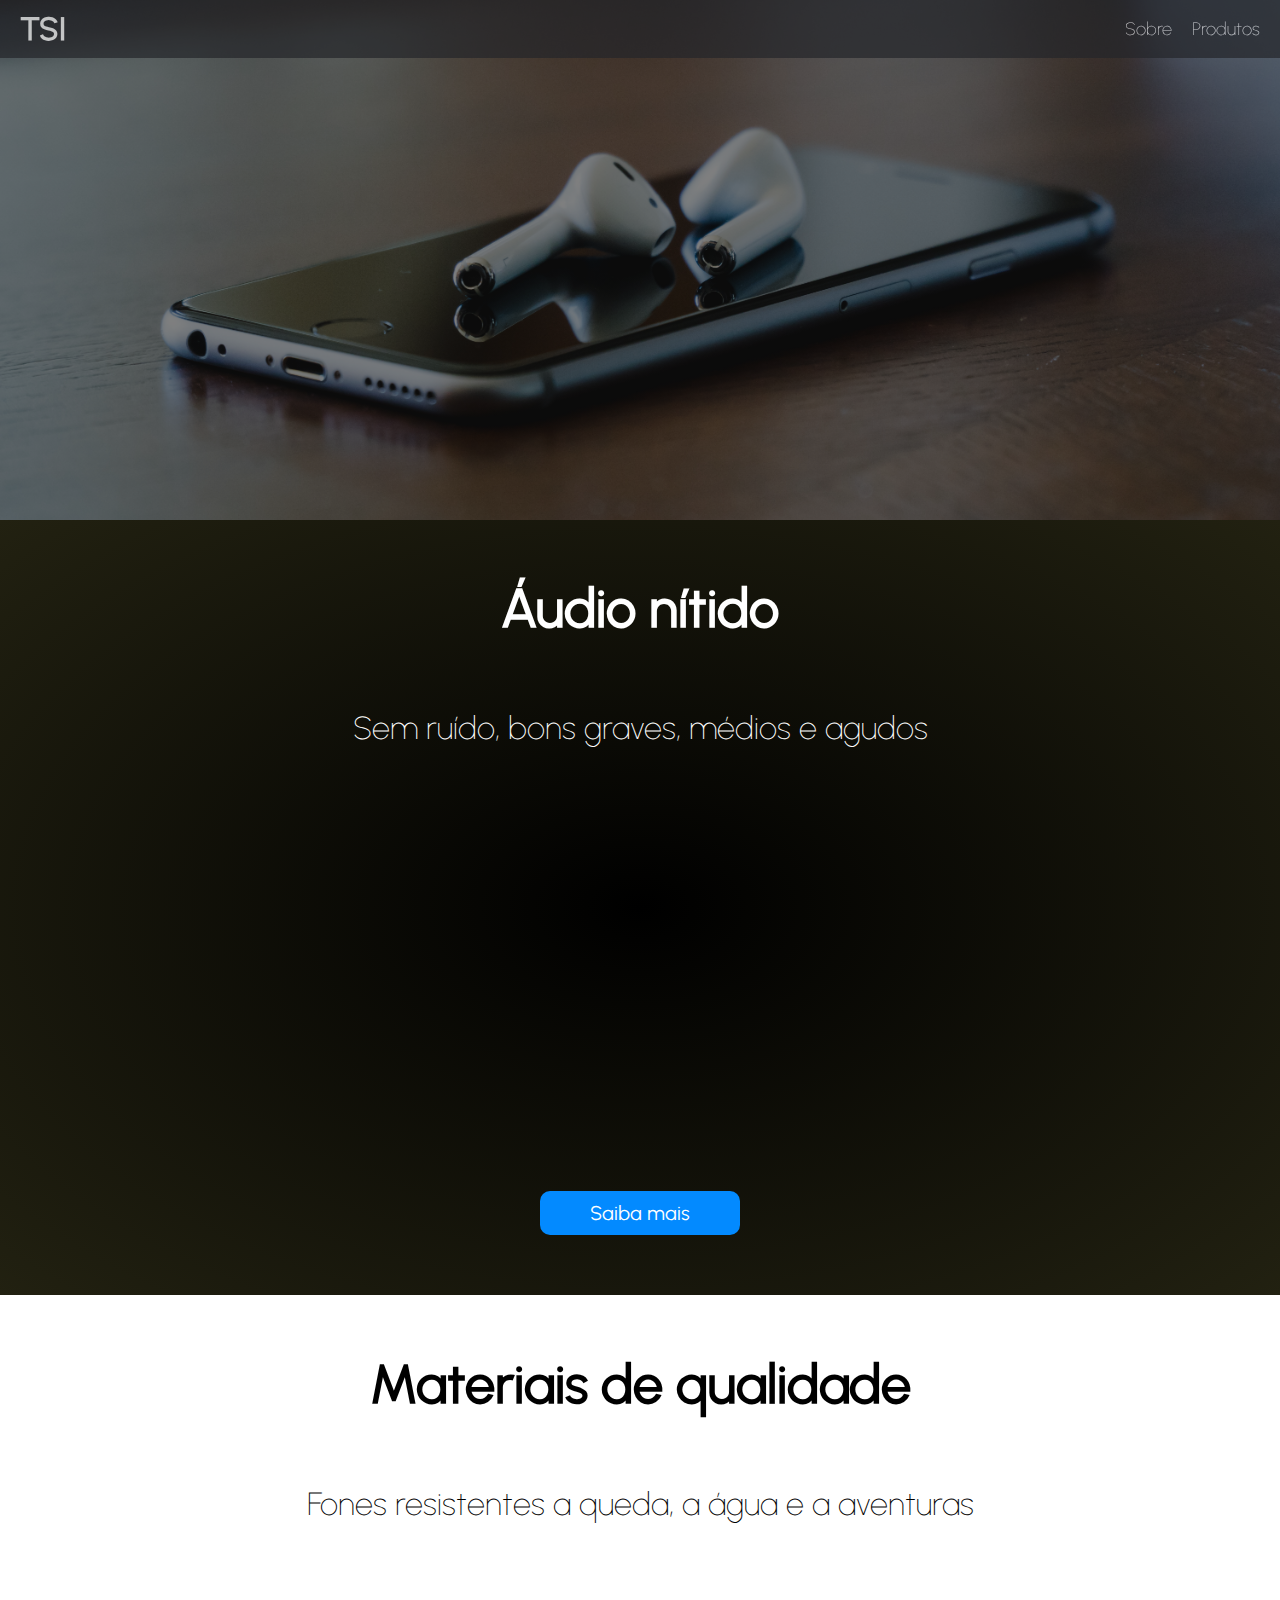
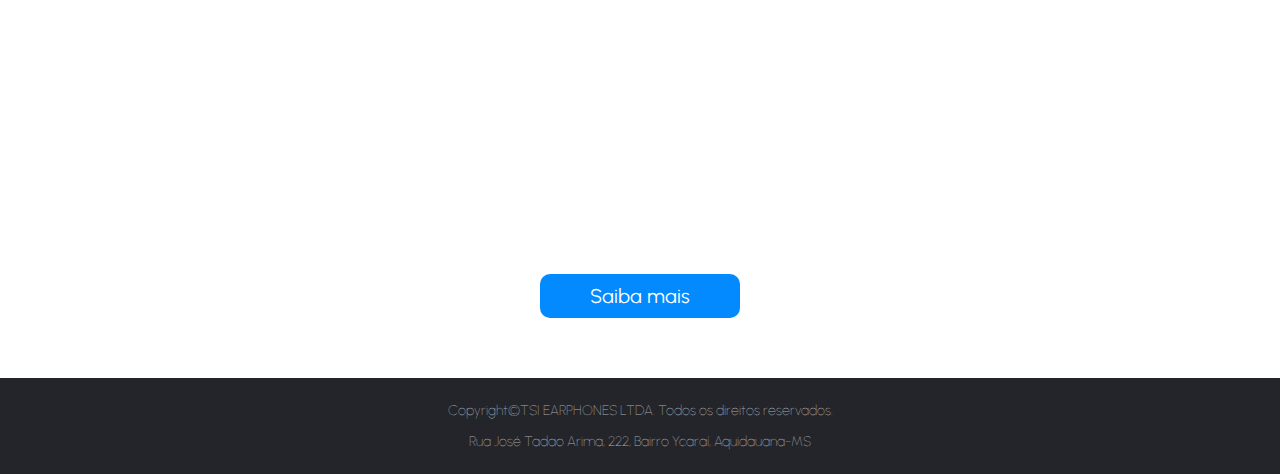
<file: index.html>
<!DOCTYPE html>
<html lang="pt-BR" prefix="og: https://ogp.me/ns#">
  <head>
    <meta charset="UTF-8" />
    <meta name="viewport" content="width=device-width, initial-scale=1.0" />
    <link rel="icon" href="icon/favicon.ico" type="image/x-icon" />
    <link rel="stylesheet" href="css/fonts.css" />
    <link rel="stylesheet" href="css/keyframes.css" />
    <link rel="stylesheet" href="css/index.css" />
    <link rel="stylesheet" href="css/responsive.css" />
    <title>TSI Earphones</title>

    <!-- Open Graph -->
    <meta property="og:title" content="TSI Earphones" />
    <meta
      property="og:description"
      content="Super qualidade de áudio a um preço justo" />
    <meta property="og:type" content="website" />
    <meta property="og:url" content="https://tsiearphones.vercel.app" />
    <meta
      property="og:image"
      content="https://tsiearphones.vercel.app/img/fone_og.jpg" />
  </head>
  <body>
    <header>
      <h1 id="app-title">TSI</h1>
      <a href="aboutUs.html" id="about">Sobre</a>
      <a href="products.html" id="products">Produtos</a>
    </header>

    <div id="hero">
      <div id="hero-text">
        <div id="slogan">
          <span style="--i: 1">S</span>
          <span style="--i: 2">u</span>
          <span style="--i: 3">p</span>
          <span style="--i: 4">e</span>
          <span style="--i: 5">r</span>
          <span style="--i: 6">&nbsp;</span>
          <span style="--i: 7">q</span>
          <span style="--i: 8">u</span>
          <span style="--i: 9">a</span>
          <span style="--i: 10">l</span>
          <span style="--i: 11">i</span>
          <span style="--i: 12">d</span>
          <span style="--i: 13">a</span>
          <span style="--i: 14">d</span>
          <span style="--i: 15">e</span>
          <span style="--i: 16">&nbsp;</span>
          <span style="--i: 17">d</span>
          <span style="--i: 18">e</span>
          <span style="--i: 19">&nbsp;</span>
          <span style="--i: 20">á</span>
          <span style="--i: 21">u</span>
          <span style="--i: 22">d</span>
          <span style="--i: 23">i</span>
          <span style="--i: 24">o</span>
        </div>
        <p>... e por um preço justo!</p>
      </div>
    </div>

    <div class="marketing-black">
      <h1 class="white-title">Áudio nítido</h1>
      <p class="white-description">Sem ruído, bons graves, médios e agudos</p>
      <img
        src="img/fone1.png"
        alt="Fone de ouvido do tipo intra auricular"
        class="product" />
      <button class="know-more">Saiba mais</button>
    </div>

    <div class="marketing-white">
      <h1 class="black-title">Materiais de qualidade</h1>
      <p class="black-description">
        Fones resistentes a queda, a água e a aventuras
      </p>
      <img
        src="img/fone2.png"
        alt="Fone de ouvido do tipo concha"
        class="product" />
      <button class="know-more">Saiba mais</button>
    </div>

    <footer>
      <p>Copyright&copy;TSI EARPHONES LTDA. Todos os direitos reservados.</p>
      <p>Rua José Tadao Arima, 222, Bairro Ycaraí, Aquidauana-MS</p>
    </footer>
  </body>
</html>
</file>
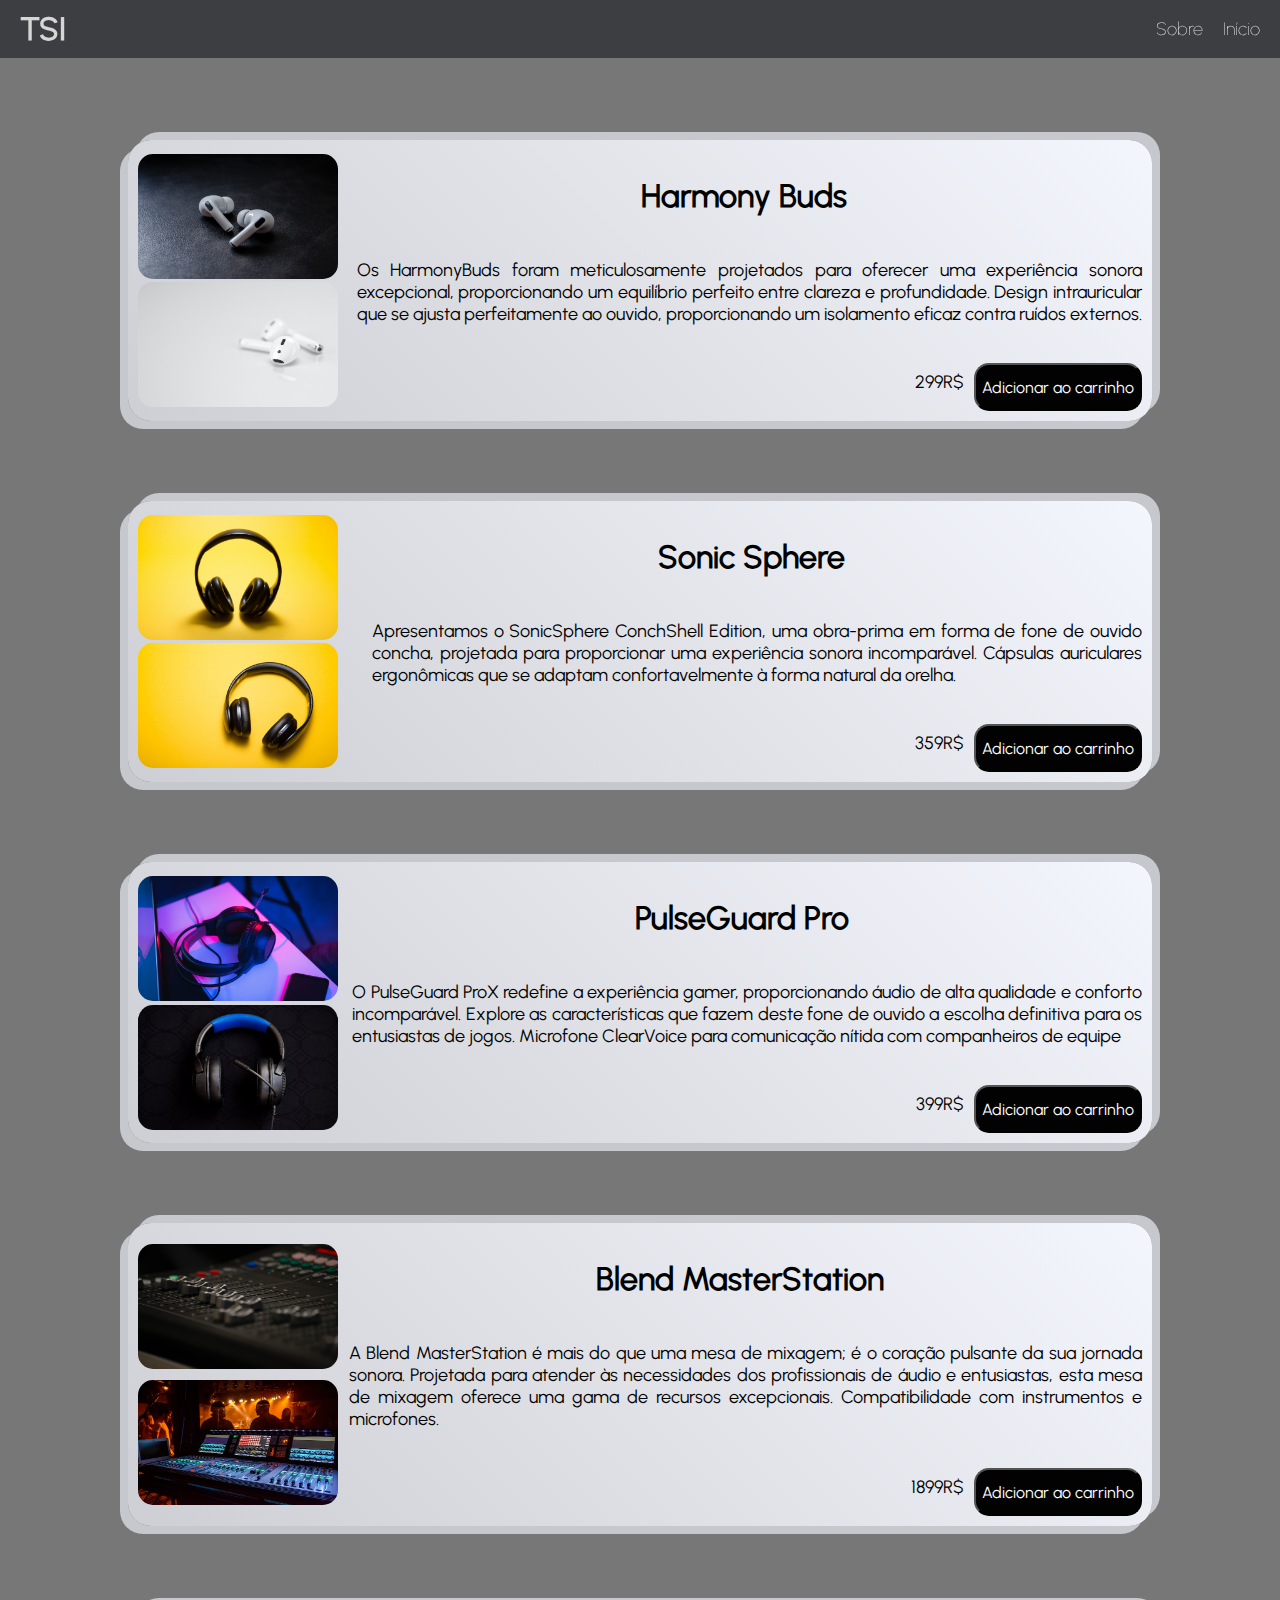
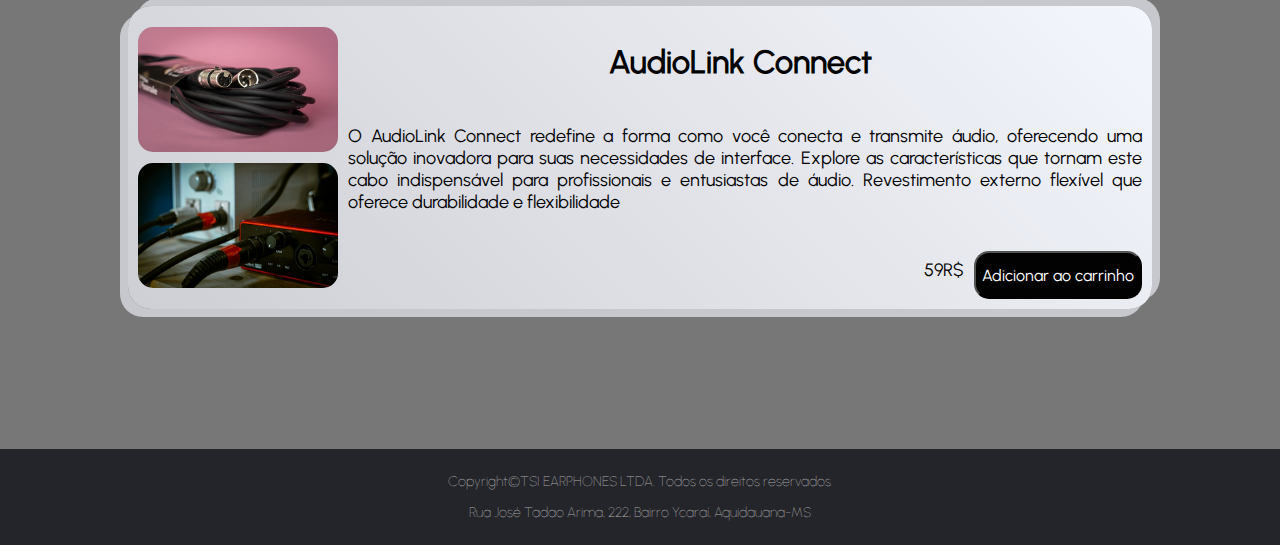
<file: products.html>
<!DOCTYPE html>
<html lang="pt-BR" prefix="og: https://ogp.me/ns#">
  <head>
    <meta charset="UTF-8" />
    <meta name="viewport" content="width=device-width, initial-scale=1.0" />
    <link rel="icon" href="icon/favicon.ico" type="image/x-icon" />
    <link rel="stylesheet" href="css/fonts.css" />
    <link rel="stylesheet" href="css/keyframes.css" />
    <link rel="stylesheet" href="css/index.css" />
    <link rel="stylesheet" href="css/products.css" />
    <link rel="stylesheet" href="css/responsive.css" />
    <title>TSI Products</title>

    <!-- Open Graph -->
    <meta property="og:title" content="TSI Earphones Products" />
    <meta
      property="og:description"
      content="Super qualidade de áudio a um preço justo" />
    <meta property="og:type" content="website" />
    <meta
      property="og:url"
      content="https://tsiearphones.vercel.app/img/fone_og.jpg" />
    <meta
      property="og:image"
      content="https://tsiearphones.vercel.app/img/fone_og.jpg" />
  </head>
  <body>
    <header>
      <h1 id="app-title">TSI</h1>
      <a href="aboutUs.html" id="about">Sobre</a>
      <a href="index.html" id="home">Início</a>
    </header>

    <div id="container">
      <div class="product-card">
        <div class="img-container">
          <img src="img/fone-intra1.jpg" alt="Fone Intra" />
          <img src="img/fone-intra2.jpg" alt="Fona Intra" />
        </div>
        <div class="description-container">
          <div class="product-specs">
            <div class="product-name">
              <h2 class="product-label">Harmony Buds</h2>
            </div>
            <div class="product-description">
              <p class="product-paragraph">
                Os HarmonyBuds foram meticulosamente projetados para oferecer
                uma experiência sonora excepcional, proporcionando um equilíbrio
                perfeito entre clareza e profundidade. Design intrauricular que
                se ajusta perfeitamente ao ouvido, proporcionando um isolamento
                eficaz contra ruídos externos.
              </p>
            </div>
          </div>
          <div class="buy-info">
            <p class="price">299R$</p>
            <button class="buy-btn">Adicionar ao carrinho</button>
          </div>
        </div>
      </div>
      <div class="product-card">
        <div class="img-container">
          <img src="img/fone-concha1.jpg" alt="Fone Concha" />
          <img src="img/fone-concha2.jpg" alt="Fone Concha" />
        </div>
        <div class="description-container">
          <div class="product-specs">
            <div class="product-name">
              <h2 class="product-label">Sonic Sphere</h2>
            </div>
            <div class="product-description">
              <p class="product-paragraph">
                Apresentamos o SonicSphere ConchShell Edition, uma obra-prima em
                forma de fone de ouvido concha, projetada para proporcionar uma
                experiência sonora incomparável. Cápsulas auriculares
                ergonômicas que se adaptam confortavelmente à forma natural da
                orelha.
              </p>
            </div>
          </div>
          <div class="buy-info">
            <p class="price">359R$</p>
            <button class="buy-btn">Adicionar ao carrinho</button>
          </div>
        </div>
      </div>
      <div class="product-card">
        <div class="img-container">
          <img src="img/fone-gamer1.jpg" alt="Fone Gamer" />
          <img src="img/fone-gamer2.jpg" alt="Fone Gamer" />
        </div>
        <div class="description-container">
          <div class="product-specs">
            <div class="product-name">
              <h2 class="product-label">PulseGuard Pro</h2>
            </div>
            <div class="product-description">
              <p class="product-paragraph">
                O PulseGuard ProX redefine a experiência gamer, proporcionando
                áudio de alta qualidade e conforto incomparável. Explore as
                características que fazem deste fone de ouvido a escolha
                definitiva para os entusiastas de jogos. Microfone ClearVoice
                para comunicação nítida com companheiros de equipe
              </p>
            </div>
          </div>
          <div class="buy-info">
            <p class="price">399R$</p>
            <button class="buy-btn">Adicionar ao carrinho</button>
          </div>
        </div>
      </div>
      <div class="product-card">
        <div class="img-container">
          <img src="img/console-mixagem1.jpg" alt="Mesa de mixagem de som" />
          <img src="img/console-mixagem2.jpg" alt="Mesa de mixagem de som" />
        </div>
        <div class="description-container">
          <div class="product-specs">
            <div class="product-name">
              <h2 class="product-label">Blend MasterStation</h2>
            </div>
            <div class="product-description">
              <p class="product-paragraph">
                A Blend MasterStation é mais do que uma mesa de mixagem; é o
                coração pulsante da sua jornada sonora. Projetada para atender
                às necessidades dos profissionais de áudio e entusiastas, esta
                mesa de mixagem oferece uma gama de recursos excepcionais.
                Compatibilidade com instrumentos e microfones.
              </p>
            </div>
          </div>
          <div class="buy-info">
            <p class="price">1899R$</p>
            <button class="buy-btn">Adicionar ao carrinho</button>
          </div>
        </div>
      </div>
      <div class="product-card">
        <div class="img-container">
          <img
            src="img/interface-cable1.jpg"
            alt="Cabo de interface de áudio" />
          <img
            src="img/interface-cable2.jpg"
            alt="Cabo de interface de áudio" />
        </div>
        <div class="description-container">
          <div class="product-specs">
            <div class="product-name">
              <h2 class="product-label">AudioLink Connect</h2>
            </div>
            <div class="product-description">
              <p class="product-paragraph">
                O AudioLink Connect redefine a forma como você conecta e
                transmite áudio, oferecendo uma solução inovadora para suas
                necessidades de interface. Explore as características que tornam
                este cabo indispensável para profissionais e entusiastas de
                áudio. Revestimento externo flexível que oferece durabilidade e
                flexibilidade
              </p>
            </div>
          </div>
          <div class="buy-info">
            <p class="price">59R$</p>
            <button class="buy-btn">Adicionar ao carrinho</button>
          </div>
        </div>
      </div>
    </div>
    <footer>
      <p>Copyright&copy;TSI EARPHONES LTDA. Todos os direitos reservados.</p>
      <p>Rua José Tadao Arima, 222, Bairro Ycaraí, Aquidauana-MS</p>
    </footer>
  </body>
</html>
</file>
<file: css/fonts.css>
@font-face {
  font-family: 'thin';
  src: url(../fonts/Urbanist-Thin.ttf);
}

@font-face {
  font-family: 'italic';
  src: url(../fonts/Urbanist-ThinItalic.ttf);
}

@font-face {
  font-family: 'regular';
  src: url(../fonts/Urbanist-Regular.ttf);
}
</file>
<file: css/keyframes.css>
@keyframes simple-grow {
  from {
    font-size: 0;
    opacity: 0;
  }

  to {
    font-size: 62px;
    opacity: 1;
  }
}

@keyframes grow {
  0% {
    font-size: 0;
    opacity: 0;
  }

  25% {
    font-size: 10px;
    opacity: 0.2;
  }

  50% {
    font-size: 40px;
    opacity: 0.5;
  }

  75% {
    font-size: 50px;
    opacity: 0.7;
  }

  100% {
    font-size: 62px;
    opacity: 1;
  }
}

@keyframes smoking-fade-in {
  0% {
    opacity: 0;
    filter: blur(50px);
  }

  100% {
    opacity: 1;
    filter: blur(0);
  }
}

@keyframes smoking-fade-out {
  0% {
    opacity: 1;
    filter: blur(0);
  }

  100% {
    opacity: 0;
    filter: blur(50px);
  }
}

@keyframes flip {
  0%,
  75% {
    transform: rotateY(360deg);
  }
}

@keyframes smooth-fade-in {
  from {
    opacity: 0;
  }

  to {
    opacity: 1;
  }
}
</file>
<file: css/index.css>
body {
  margin: 0;
}

:root {
  --hero-image: url(../img/hero.jpg);
  --header-color: #24252a;
  --marketing-black-background: radial-gradient(#000, #222111);
  --marketing-white-background: #fff;
  --footer-color: #24252a;
}

header {
  background-color: var(--header-color);
  padding: 10px 20px;
  display: flex;
  align-items: center;
  filter: opacity(0.7);
  position: fixed;
  top: 0;
  width: 100%;
  box-sizing: border-box;
  z-index: 1;
}

#app-title,
#about,
#products,
#home {
  color: #fff;
}

#app-title {
  font-family: "regular";
  margin: 0;
}

#about,
#products,
#home {
  font-family: "thin";
  font-size: 18px;
  text-decoration: none;
}

#about:hover,
#products:hover,
#home:hover {
  color: #ccc;
}

#about {
  margin: 0 20px 0 auto;
}

#hero {
  background: linear-gradient(rgba(0, 0, 0, 0.5), rgba(0, 0, 0, 0.5)),
    var(--hero-image);
  height: 500px;
  padding: 10px;
  background-position: center;
  background-repeat: no-repeat;
  background-size: cover;
  position: relative;
}

#hero-text {
  position: absolute;
  top: 50%;
  left: 50%;
  transform: translate(-50%, -50%);
  color: #fff;
  width: 100%;
}

#slogan {
  text-align: center;
}

#slogan span {
  font-family: "regular";
  font-size: 62px;
  opacity: 0;
  font-weight: bold;
  letter-spacing: -5px;
  animation: smoking-fade-in 500ms;
  animation-delay: calc(50ms * var(--i));
  animation-fill-mode: forwards;
}

#hero-text p {
  text-align: center;
  font-family: "italic";
  font-size: 48px;
  opacity: 0;
  animation: smoking-fade-in 1s;
  animation-delay: 1s;
  animation-fill-mode: forwards;
}

.marketing-black,
.marketing-white {
  padding: 20px;
  display: flex;
  flex-direction: column;
  align-items: center;
}

.marketing-black:hover .product,
.marketing-white:hover .product {
  animation: smoking-fade-in 2s;
  animation-fill-mode: forwards;
}

.marketing-black {
  background: var(--marketing-black-background);
}

.white-title,
.white-description {
  color: #fff;
}

.white-title,
.black-title {
  font-family: "regular";
  font-size: 54px;
}

.white-description,
.black-description {
  font-family: "thin";
  font-size: 32px;
}

.product {
  width: 30%;
  opacity: 0;
  animation: smoking-fade-out 2s;
}

.know-more {
  margin: 40px 0;
  background-color: #038aff;
  border: none;
  width: 200px;
  padding: 10px 0;
  color: #fff;
  font-family: "regular";
  font-size: 20px;
  border-radius: 10px;
  cursor: pointer;
}

.marketing-white {
  background-color: var(--marketing-white-background);
}

footer {
  background-color: var(--footer-color);
  padding: 10px 20px;
}

footer p {
  color: #aaa;
  font-family: "thin";
  font-size: 14px;
  text-align: center;
}
</file>
<file: css/responsive.css>
@media screen and (max-width: 600px) {
  #hero {
    height: 300px;
  }

  #slogan span {
    font-size: 30px;
  }

  #hero-text p {
    font-size: 24px;
  }

  .marketing-black:hover .product,
  .marketing-white:hover .product {
    animation: none;
  }

  .white-title,
  .black-title {
    font-size: 36px;
    text-align: center;
  }

  .white-description,
  .black-description {
    font-size: 24px;
    text-align: center;
  }

  .product {
    animation: none;
    opacity: 1;
    width: 80%;
  }
}

@media screen and (max-width: 1300px) {
  #container {
    width: 80vw;
  }
}

@media screen and (max-width: 800px) {
  #container {
    width: 90vw;
  }
}

@media screen and (max-width: 690px) {
  .img-container {
    width: 40%;
  }

  .img-container img {
    height: 100px;
    width: 150px;
    margin: 15px;
  }
  .product-label {
    font-size: 100%;
  }
  .product-paragraph {
    font-size: medium;
  }
  .price {
    font-size: 75%;
  }
  .buy-btn {
    font-size: 75%;
  }
  .about-info {
    width: 70vw;
    text-align: left;
  }
  .about-info h2 {
    font-size: medium;
  }

  .about-info p {
    font-size: small;
  }
}

@media screen and (max-width: 600px) {
  .product-description {
    text-align: left;
  }
}

@media screen and (max-width: 490px) {
  .img-container {
    justify-content: center;
  }
  .img-container img {
    height: 75px;
    width: 100px;
    margin: 10px;
  }
}
</file>
<file: css/products.css>
h2,
p {
	font-family: "regular";
}
h2 {
	font-size: 200%;
}
p {
	font-size: large;
}

body {
	background-color: #777;
}

#container {
	display: flex;
	align-items: center;
	justify-content: center;
	flex-direction: column;
	width: 50vw;
	margin: 100px auto;
}

.product-card {
	display: flex;
	flex-direction: row;
	margin: 40px 0;
	padding: 10px;
	border-radius: 23px;
	background: linear-gradient(225deg, #f4f6fd, #cdcfd4);
	box-shadow: -8px 8px 0px #c6c8cd, 8px -8px 0px #c6c8cd;
	animation: smooth-fade-in 2s ease-in-out;
}

.img-container {
	display: flex;
	flex-direction: column;
	width: 60%;
	justify-content: space-evenly;
}

img {
	height: 125px;
	width: 200px;
	border-radius: 15px;
}

.product-specs {
	display: flex;
	flex-direction: column;
	align-items: center;
}

.product-name {
	margin: 0;
	padding: 0;
}
.product-description {
	margin: auto;
	text-align: justify;
	padding-left: 10px;
}

.buy-info {
	display: flex;
	height: auto;
	justify-content: end;
	margin-top: 10px;
}

.price {
	margin-right: 10px;
}

.buy-btn {
	border-radius: 15px;
	font-family: "regular";
	font-size: 100%;
	background-color: #020202;
	color: white;
	cursor: pointer;
	margin-top: 10px;
}

.buy-btn:hover {
	background-color: #222;
}
</file>
